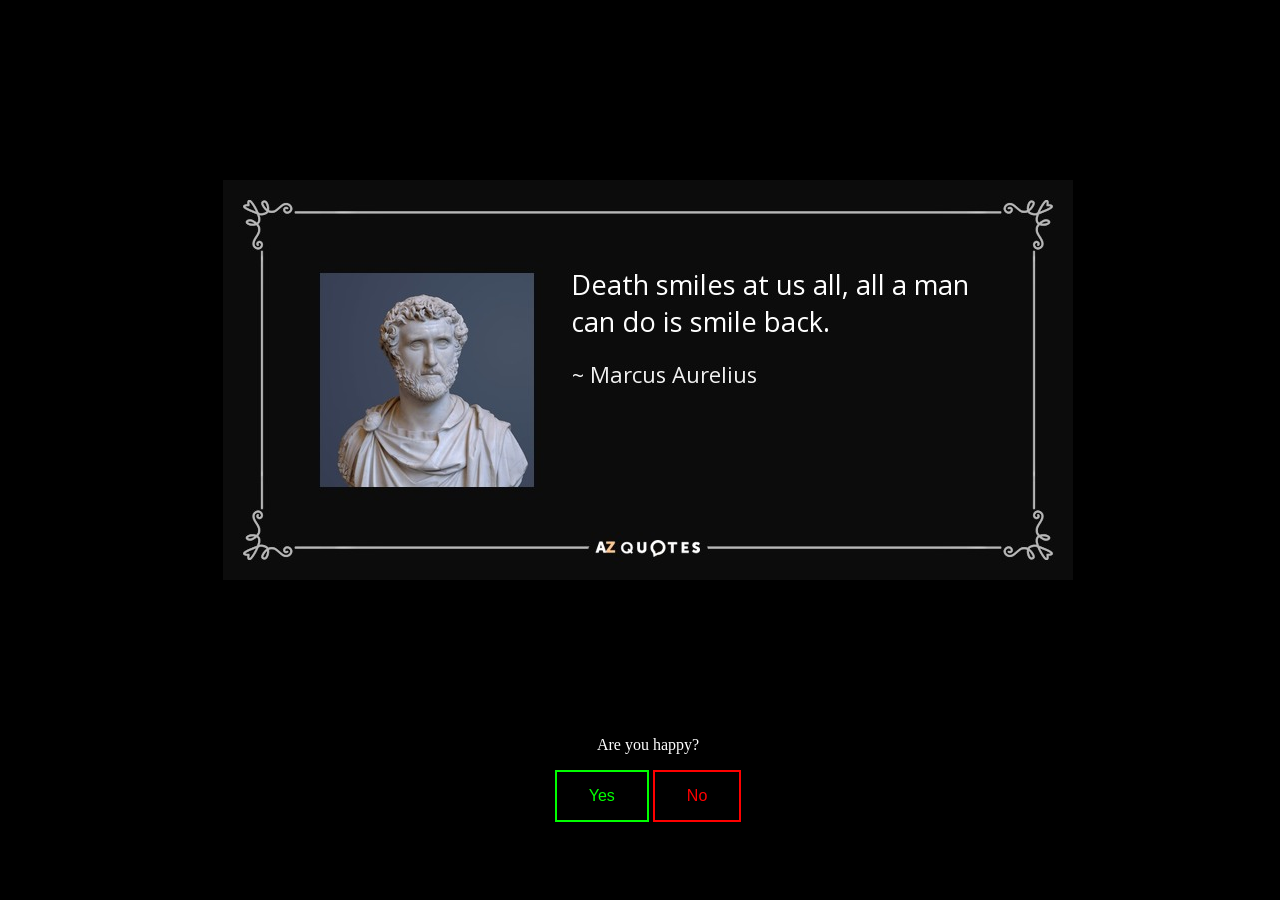
<file: index.html>
<!DOCTYPE html PUBLIC "-//W3C//DTD HTML 4.01//EN" "http://www.w3.org/TR/html4/strict.dtd">

<html>
  <head>
    <title>Index</title>
    <link rel="shortcut icon" type="png" href="images/favicon.ico" />
    <meta content="text/html;charset=utf-8" http-equiv="Content-Type" />
    <meta content="utf-8" http-equiv="encoding" />
    <link rel="stylesheet" href="styles/index.css" />
    <meta name="viewport" content="width=device-width, initial-scale=1" />
    <style>
      .hidden {
        display: none;
      }
    </style>
  </head>

  <body style="background-color: black">
    <div class="topimage">
      <img class="smileimage" src="images/marcusAureliusQuote.jpg" />
    </div>

    <div style="min-height: 30vh"></div>


    <div class="question-container">
      <div id="question1">
        <p style="color:white" id="questionText"></p>

        <!-- <form action="pages/smiley.html"> -->
        <button class="btn buttonGreen" onclick="clickYes()">Yes</button>
        <button class="btn buttonRed" onclick="clickNo()">No</button>
        <!-- </form> -->
      </div>

    
      <div id="finalMessage" style="color: white; text-align: center">
       
      </div>

    </div>
   
    <script src="scripts/index.js"></script>

  </body>

</html>
</file>
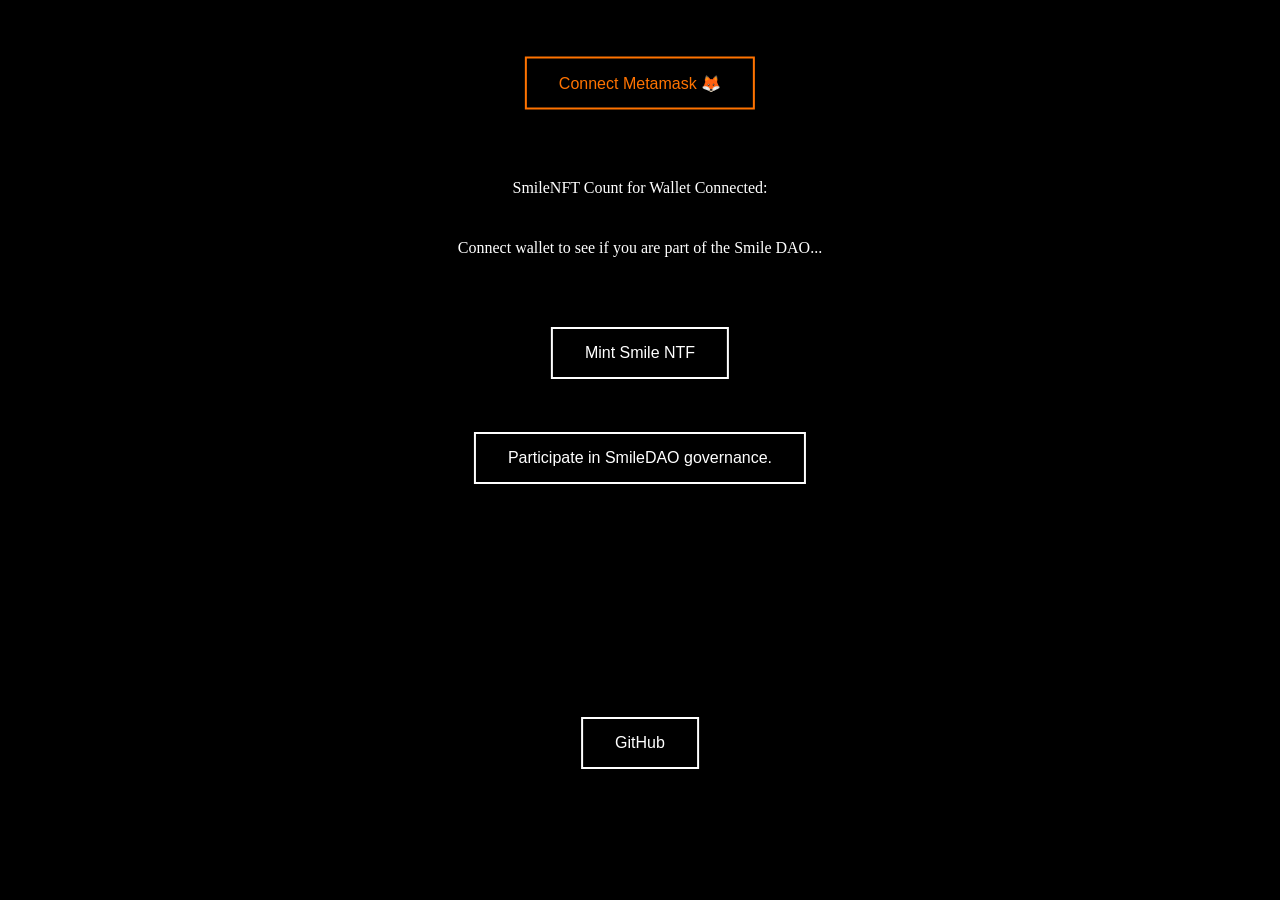
<file: pages/smartContractInterface.html>
<!DOCTYPE html PUBLIC "-//W3C//DTD HTML 4.01//EN" "http://www.w3.org/TR/html4/strict.dtd">

<html>
  <head>
    <title>Smart Contract Interface</title>
    <link rel="shortcut icon" type="png" href="../images/favicon.ico" />
    <meta content="text/html;charset=utf-8" http-equiv="Content-Type" />
    <meta content="utf-8" http-equiv="encoding" />
    <link rel="stylesheet" href="../styles/index.css" />
    <meta name="viewport" content="width=device-width, initial-scale=1" />
  </head>

  <body style="background-color: black">

      <div style="min-height: 5vh"></div>

      <div class="container">
        <div class="center">
          <button
            class="btn buttonConnectMetamask"
            id="enableEthereumButton"
          ></button>
        </div>
      </div>

      <div style="min-height: 5vh"></div>

      <div class="container">
        <div class="center">
          <p style="color: white">SmileNFT Count for Wallet Connected:</p>
        </div>
      </div>

      <div class="container">
        <div class="center">
          <p style="color: white" id="getValueStateSmartContract"></p>
        </div>
      </div>

      <div style="min-height: 5vh"></div>

      <div class="container">
        <div class="center">
          <button class="changeStateInContractEvent btn buttonHighContrast">
            Mint Smile NTF
          </button>
        </div>
      </div>

      <!-- <div class="container">
        <div class="center">
          <input
            type="text"
            style="text-align: center"
            id="setValueSmartContract"
            placeholder="input uint value"
          />
        </div>
      </div> -->

      <div style="min-height: 5vh"></div>

      

      <div class="container">
        <div class="center">
          <form action="https://www.tally.xyz/gov/smiledao" target="_blank">
            <input
              type="submit"
              class="btn buttonHighContrast"
              value="Participate in SmileDAO governance."
            />
          </form>
        </div>
      </div>


      <div style="min-height: 25vh"></div>

      <div class="container">
        <div class="center">
          <form action="https://github.com/smiledao/frontend">
            <input
              type="submit"
              class="btn buttonHighContrast"
              value="GitHub"
            />
          </form>
        </div>
      </div>

    <!-- ethers.js library import -->
    <script src="https://cdn.ethers.io/lib/ethers-5.6.umd.min.js" type="text/javascript"></script>
    <!-- Local import script -->
    <script src="../scripts/smartContractInterface.js"></script>
  </body>
</html>
</file>
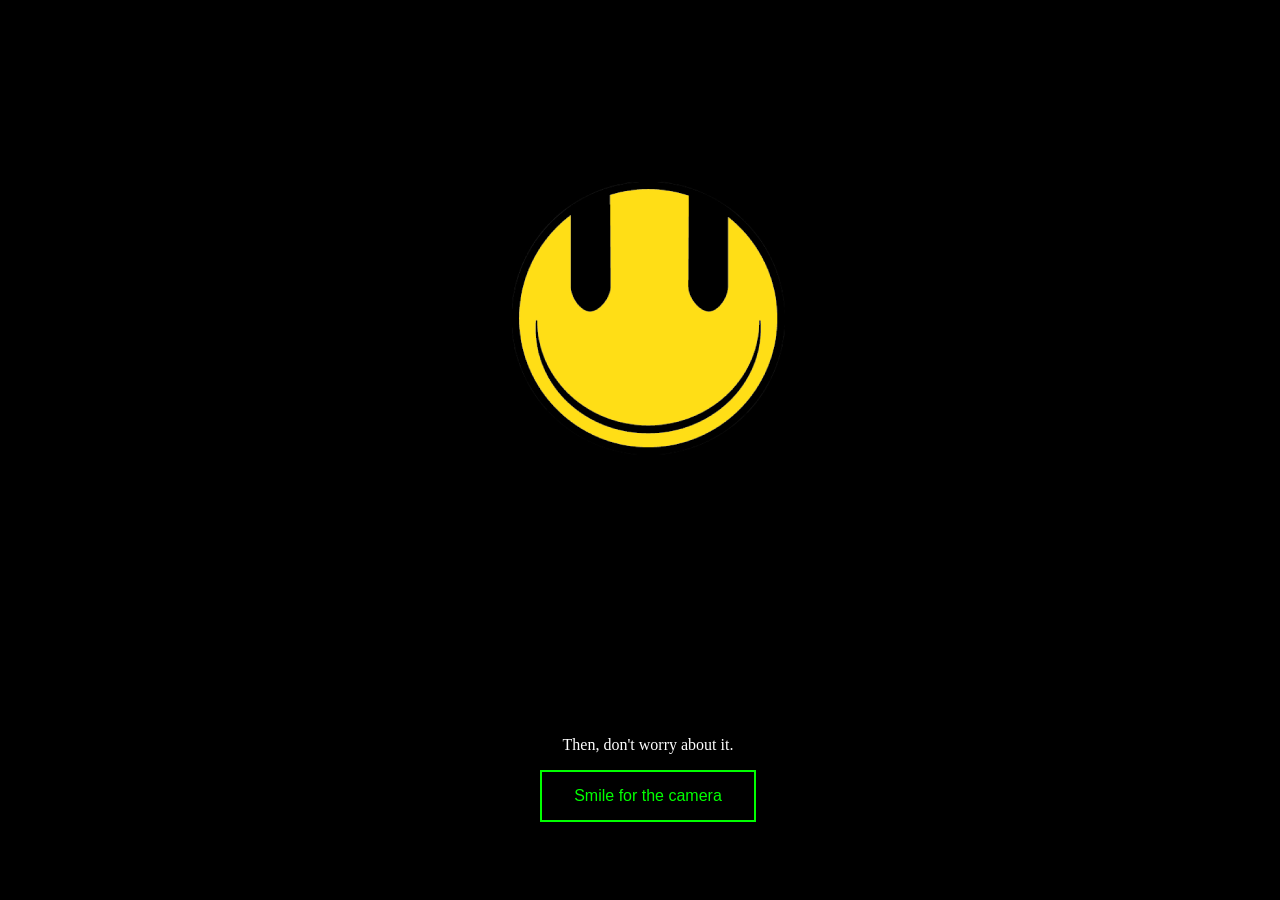
<file: pages/smile.html>
<!DOCTYPE html PUBLIC "-//W3C//DTD HTML 4.01//EN" "http://www.w3.org/TR/html4/strict.dtd">

<html>
  <head>
    <title>Smile</title>
    <link rel="shortcut icon" type="png" href="../images/favicon.ico" />
    <meta content="text/html;charset=utf-8" http-equiv="Content-Type" />
    <meta content="utf-8" http-equiv="encoding" />
    <link rel="stylesheet" href="../styles/index.css" />
    <meta name="viewport" content="width=device-width, initial-scale=1" />
  </head>

  <body style="background-color: black">

    <div class="topimage">
      <img class="smileimage" src="../images/miladyRemiliaSmileLogo.png" />
    </div>

    <div class="question-container">
      <div id="question1">
        <p style="color: white">Then, don't worry about it.</p>
        <form action="webcam.html">
          <input type="submit" class="btn buttonGreen" value="Smile for the camera" />
        </form>
      </div>
    </div>

    <!-- <div style="min-height: 30vh"></div>

    <div class="col text-center">
      <form action="pages/buy.html">
        <input type="submit" class="btn btn-outline-secondary" value="Enter GweiPump" />
      </form>
  </div> -->

  </body>

</html>
</file>
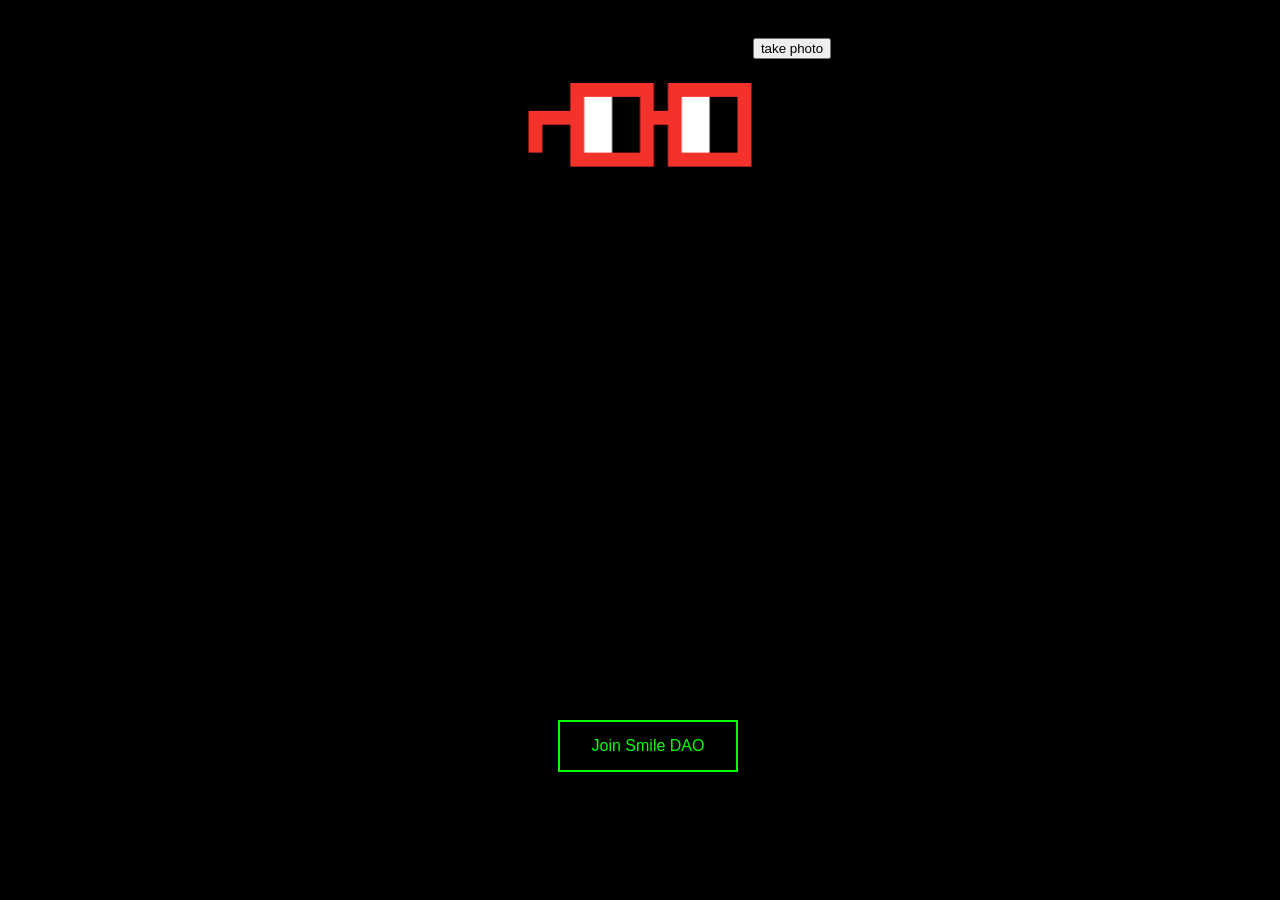
<file: pages/webcam.html>
<!DOCTYPE html PUBLIC "-//W3C//DTD HTML 4.01//EN" "http://www.w3.org/TR/html4/strict.dtd">

<html>
  <head>
    <title>User Smile</title>
    <link rel="shortcut icon" type="png" href="../images/favicon.ico" />
    <meta content="text/html;charset=utf-8" http-equiv="Content-Type" />
    <meta content="utf-8" http-equiv="encoding" />
    <link rel="stylesheet" href="../styles/index.css" />
    <meta name="viewport" content="width=device-width, initial-scale=1" />
    <style>
      .hidden {
        display: none;
      }
    </style>
  </head>

  <body style="background-color: black">
    <div style="min-height: 5vh"></div>


      <div class="container">
        <div class="center">
          <div class="video-container">
            <video id="video-preview"></video>
            <button onclick="takePhoto()">take photo</button>
          </div>
        </div>
      </div>

      <div style="min-height: 5vh"></div>

      <div class="question-container">
        <div id="question1">
          <form action="smartContractInterface.html">
            <input type="submit" class="btn buttonGreen" value="Join Smile DAO" />
          </form>
        </div>
      </div>

    <!-- <body>
    <input type="file" accept="image/" onchange="loadImg()"><br/>
    <img id="frame"  width="100px" height="100px"/>
    </body> -->

    <script src="../scripts/webcam.js"></script>
  </body>
</html>
</file>
<file: styles/index.css>
.buttonConnectMetamask {
  background-color: #000000;
  color: #ff7300;
  border-style: solid;
  border-color: #ff7300;
  padding: 15px 32px;
  text-align: center;
  text-decoration: none;
  display: inline-block;
  font-size: 16px;
}

.buttonConnectMetamask:hover {
  background-color: #ff7300;
  color: #000000;
  border-style: solid;
  border-color: #ff7300;
  padding: 15px 32px;
  text-align: center;
  text-decoration: none;
  display: inline-block;
  font-size: 16px;
}

.buttonHighContrast {
  background-color: #000000;
  color: #ffffff;
  border-style: solid;
  border-color: #ffffff;
  padding: 15px 32px;
  text-align: center;
  text-decoration: none;
  display: inline-block;
  font-size: 16px;
}

.buttonHighContrast:hover {
  background-color: #ffffff;
  color: #000000;
  border-style: solid;
  border-color: #ffffff;
  padding: 15px 32px;
  text-align: center;
  text-decoration: none;
  display: inline-block;
  font-size: 16px;
}

.buttonGreen {
  background-color: #000000;
  color: #00ff00;
  border-style: solid;
  border-color: #00ff00;
  padding: 15px 32px;
  text-align: center;
  text-decoration: none;
  display: inline-block;
  font-size: 16px;
}

.buttonGreen:hover {
  background-color: #00ff00;
  color: #000000;
  border-style: solid;
  border-color: #00ff00;
  padding: 15px 32px;
  text-align: center;
  text-decoration: none;
  display: inline-block;
  font-size: 16px;
}


.buttonRed {
  background-color: #000000;
  color: #ff0000;
  border-style: solid;
  border-color: #ff0000;
  padding: 15px 32px;
  text-align: center;
  text-decoration: none;
  display: inline-block;
  font-size: 16px;
}

.buttonRed:hover {
  background-color: #ff0000;
  color: #000000;
  border-style: solid;
  border-color: #ff0000;
  padding: 15px 32px;
  text-align: center;
  text-decoration: none;
  display: inline-block;
  font-size: 16px;
}

.container {
  position: relative;
  padding: 30px;
  /* margin-right: auto;
    margin-left: auto; */
  text-align: center;
}

.center {
  margin: 0;
  position: absolute;
  top: 50%;
  left: 50%;
  -ms-transform: translate(-50%, -50%);
  transform: translate(-50%, -50%);
}

.question-container {
  position: absolute;
  top: 80%;
  width: 100%;
  text-align: center;
}

.topimage {
  position: absolute;
  top: 20%;
  width: 100%;
  text-align: center;
}

.video-container {
  position: absolute;
  top: 50%;
  left: 50%;
  width: 50vw;
  height: 40vh;
  transform: translate(-50%, -50%);
}

#video-preview {
  transform: scaleX(-1);
}

.video-container::after {
  content: url("../images/noggles.png");
  display: block;
  position: absolute;
  top: 50%;
  left: 50%;
  transform: translateX(-50%);
}
</file>
